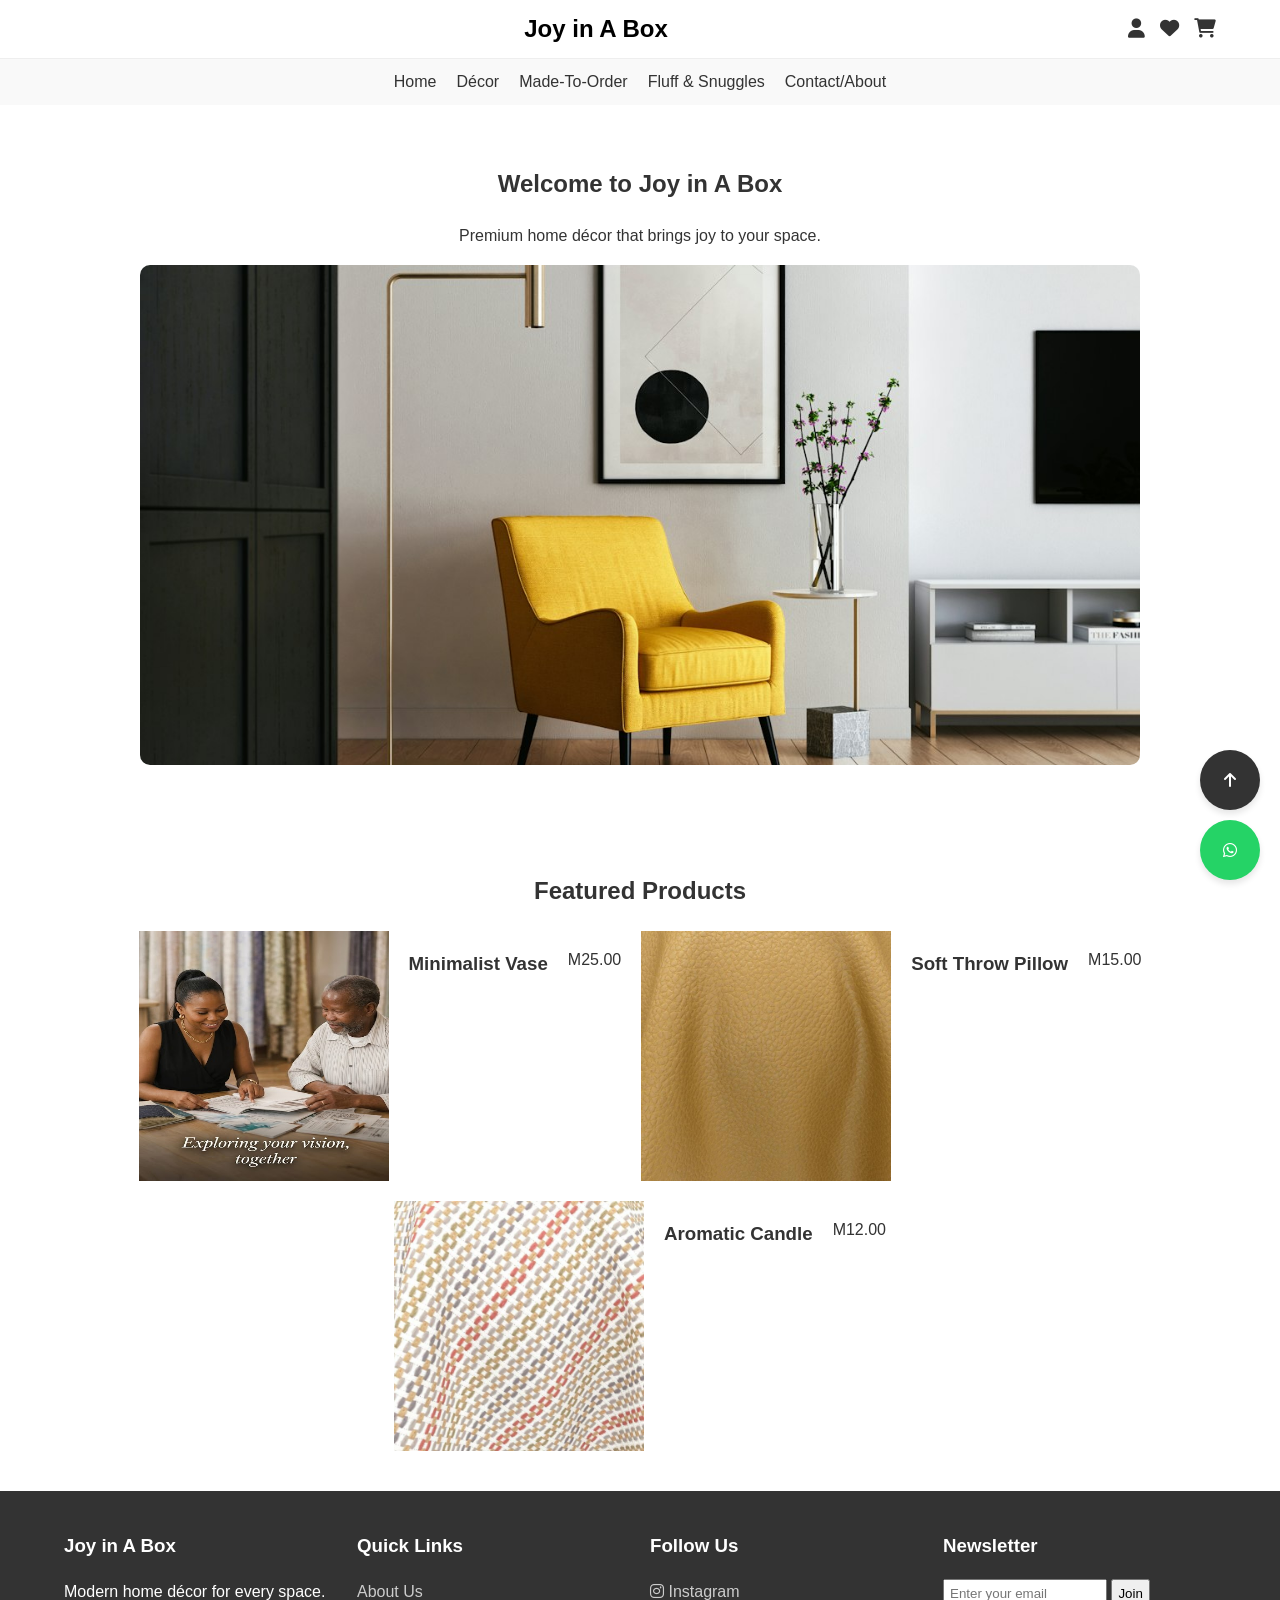
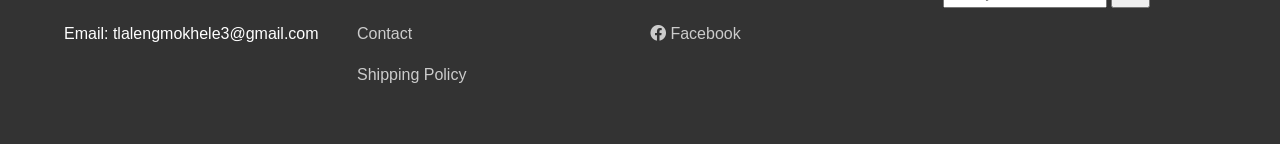
<file: index.html>
<!DOCTYPE html>
<html lang="en">
<head>
    <meta charset="UTF-8">
    <meta name="viewport" content="width=device-width, initial-scale=1.0">
    <title>Joy in A Box - Home</title>
    <link rel="stylesheet" href="style.css">
    
    <link rel="stylesheet" href="https://cdnjs.cloudflare.com/ajax/libs/font-awesome/6.0.0/css/all.min.css">
</head>
<body>

    <header>
        <div class="logo">
            <a href="index.html" style="text-decoration: none; color: black;">Joy in A Box</a>
        </div>
        <div class="header-icons">
            <a href="#" title="Account"><i class="fas fa-user"></i></a>
            <a href="#" title="Favourites"><i class="fas fa-heart"></i></a>
            <a href="#" title="Cart"><i class="fas fa-shopping-cart"></i></a>
        </div>
    </header>

    <nav>
        <ul>
            <li><a href="index.html">Home</a></li>
            <li><a href="decor.html">Décor</a></li>
            <li><a href="made-to-order.html">Made-To-Order</a></li>
            <li><a href="fluff-snuggles.html">Fluff & Snuggles</a></li>
            <li><a href="about-contact.html">Contact/About</a></li>
        </ul>
    </nav>

    <section>
        <h1>Welcome to Joy in A Box</h1>
        <p>Premium home décor that brings joy to your space.</p>
        <img src="images/backround.jpg" alt="Premium Home Decor" width="1000" height="500" style="border-radius: 10px; object-fit: cover;">
    </section>

    <section>
        <h2>Featured Products</h2>
        <div class="product-grid">
                <img src="pic1.jpeg" alt="Decor Item 1" width="250" height="250">
                <h3>Minimalist Vase</h3>
                <p>M25.00</p>
                <img src="pic2.jpeg" alt="Decor Item 2" width="250" height="250">
                <h3>Soft Throw Pillow</h3>
                <p>M15.00</p>
                <img src="pic3.jpeg" alt="Decor Item 3" width="250" height="250">
                <h3>Aromatic Candle</h3>
                <p>M12.00</p>
            
        </div>
    </section>
    <div class="floating-btn">
        <a href="#" class="btn" title="Scroll to Top"><i class="fas fa-arrow-up"></i></a>
        <a href="https://wa.me/26656118269" class="btn whatsapp" title="WhatsApp Us"><i class="fab fa-whatsapp"></i></a>
    </div>

    <footer>
        <div class="footer-col">
            <h3>Joy in A Box</h3>
            <p>Modern home décor for every space.</p>
            <p>Email: tlalengmokhele3@gmail.com</p>
        </div>
        <div class="footer-col">
            <h3>Quick Links</h3>
            <p><a href="about-contact.html">About Us</a></p>
            <p><a href="about-contact.html">Contact</a></p>
            <p><a href="#">Shipping Policy</a></p>
        </div>
        <div class="footer-col">
            <h3>Follow Us</h3>
            <p><a href="#"><i class="fab fa-instagram"></i> Instagram</a></p>
            <p><a href="#"><i class="fab fa-facebook"></i> Facebook</a></p>
        </div>
        <div class="footer-col">
            <h3>Newsletter</h3>
            <form>
                <input type="email" placeholder="Enter your email" style="padding: 5px; width: 150px;">
                <button type="submit" style="padding: 5px;">Join</button>
            </form>
        </div>
    </footer>

</body>
</html>
</file>
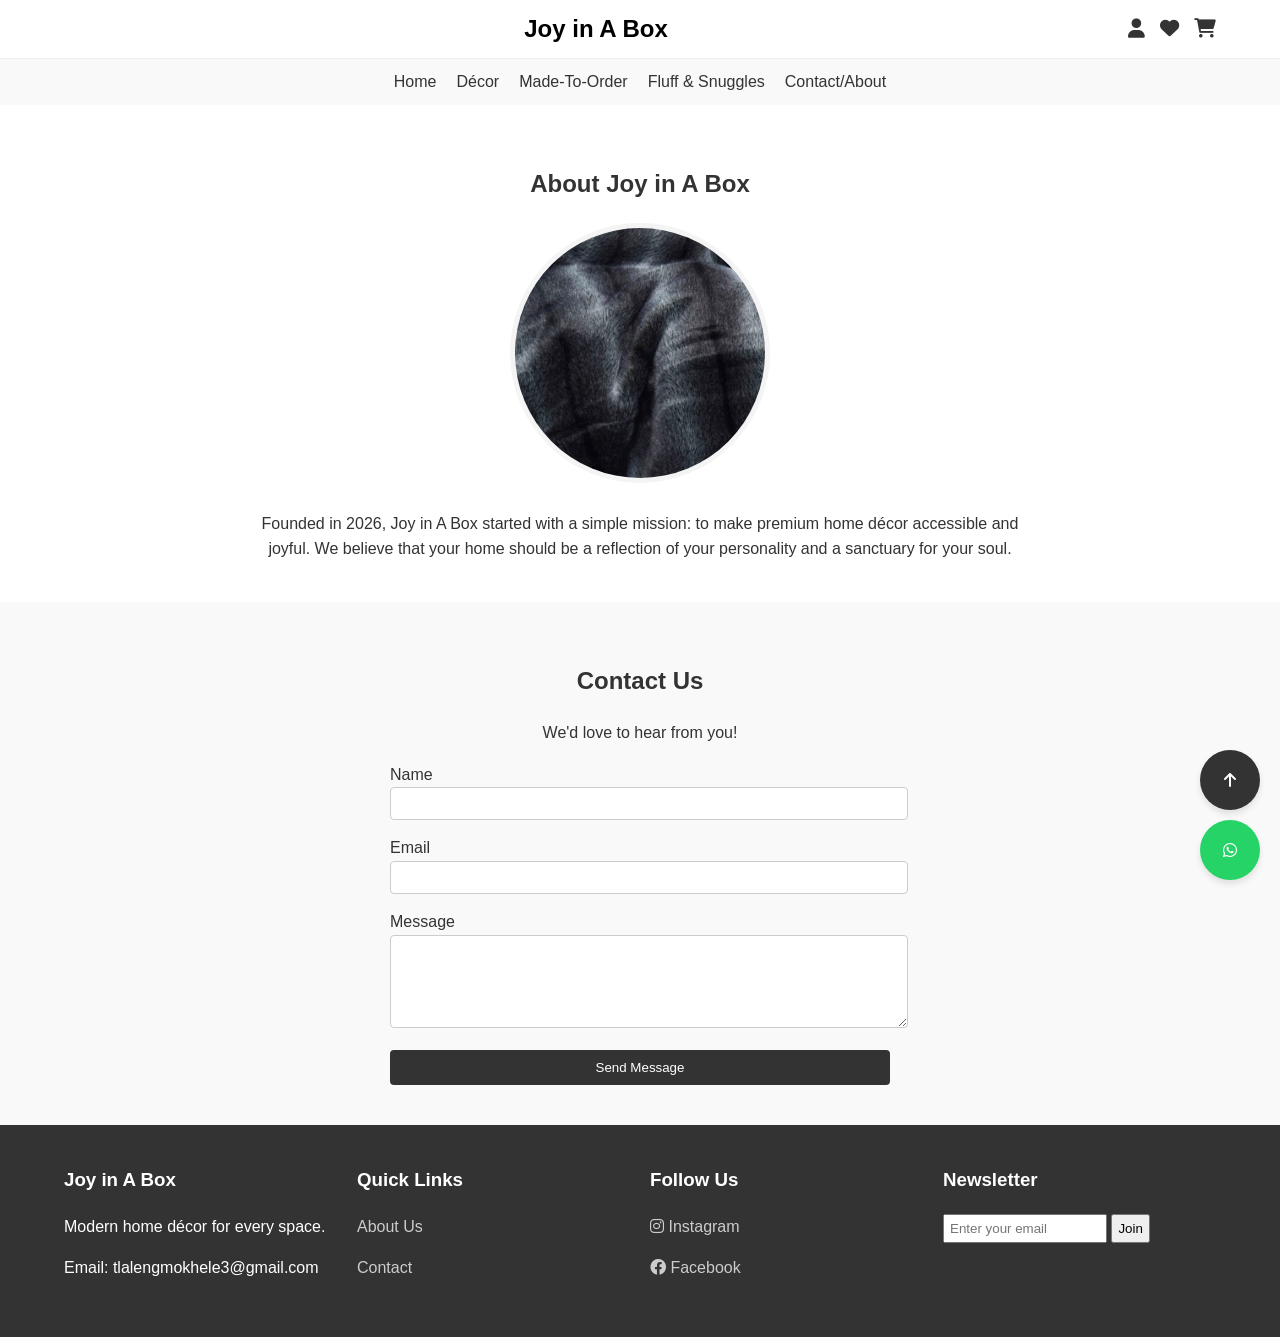
<file: about-contact.html>
<!DOCTYPE html>
<html lang="en">
<head>
    <meta charset="UTF-8">
    <meta name="viewport" content="width=device-width, initial-scale=1.0">
    <title>Joy in A Box - Contact & About</title>
    <link rel="stylesheet" href="style.css">
    <link rel="stylesheet" href="https://cdnjs.cloudflare.com/ajax/libs/font-awesome/6.0.0/css/all.min.css">
</head>
<body>

    <header>
        <div class="logo">
            <a href="index.html" style="text-decoration: none; color: black;">Joy in A Box</a>
        </div>
        <div class="header-icons">
            <a href="#"><i class="fas fa-user"></i></a>
            <a href="#"><i class="fas fa-heart"></i></a>
            <a href="#"><i class="fas fa-shopping-cart"></i></a>
        </div>
    </header>

    <nav>
        <ul>
            <li><a href="index.html">Home</a></li>
            <li><a href="decor.html">Décor</a></li>
            <li><a href="made-to-order.html">Made-To-Order</a></li>
            <li><a href="fluff-snuggles.html">Fluff & Snuggles</a></li>
            <li><a href="about-contact.html">Contact/About</a></li>
        </ul>
    </nav>

    <section>
        <h1>About Joy in A Box</h1>
        <img src="pic12.jpeg" alt="Our Founder" width="250" height="250" style="border-radius: 50%; object-fit: cover; border: 5px solid #f4f4f4; margin-bottom: 20px;">
        <p style="max-width: 800px; margin: 0 auto;">Founded in 2026, Joy in A Box started with a simple mission: to make premium home décor accessible and joyful. We believe that your home should be a reflection of your personality and a sanctuary for your soul.</p>
    </section>

    <section style="background: #f9f9f9;">
        <h2>Contact Us</h2>
        <p>We'd love to hear from you!</p>
        <form style="max-width: 500px; margin: 0 auto; text-align: left; display: flex; flex-direction: column; gap: 15px;">
            <div>
                <label>Name</label><br>
                <input type="text" style="width: 100%; padding: 8px; border: 1px solid #ccc; border-radius: 4px;">
            </div>
            <div>
                <label>Email</label><br>
                <input type="email" style="width: 100%; padding: 8px; border: 1px solid #ccc; border-radius: 4px;">
            </div>
            <div>
                <label>Message</label><br>
                <textarea rows="5" style="width: 100%; padding: 8px; border: 1px solid #ccc; border-radius: 4px;"></textarea>
            </div>
            <button type="submit" style="padding: 10px; background: #333; color: white; border: none; border-radius: 4px; cursor: pointer;">Send Message</button>
        </form>
    </section>

    <!-- Floating Buttons -->
    <div class="floating-btn">
        <a href="#" class="btn"><i class="fas fa-arrow-up"></i></a>
        <a href="https://wa.me/26656118269" class="btn whatsapp"><i class="fab fa-whatsapp"></i></a>
    </div>

    <footer>
        <div class="footer-col">
            <h3>Joy in A Box</h3>
            <p>Modern home décor for every space.</p>
            <p>Email: tlalengmokhele3@gmail.com</p>
        </div>
        <div class="footer-col">
            <h3>Quick Links</h3>
            <p><a href="about-contact.html">About Us</a></p>
            <p><a href="about-contact.html">Contact</a></p>
        </div>
        <div class="footer-col">
            <h3>Follow Us</h3>
            <p><a href="#"><i class="fab fa-instagram"></i> Instagram</a></p>
            <p><a href="#"><i class="fab fa-facebook"></i> Facebook</a></p>
        </div>
        <div class="footer-col">
            <h3>Newsletter</h3>
            <form>
                <input type="email" placeholder="Enter your email" style="padding: 5px; width: 150px;">
                <button type="submit" style="padding: 5px;">Join</button>
            </form>
        </div>
    </footer>

</body>
</html>
</file>
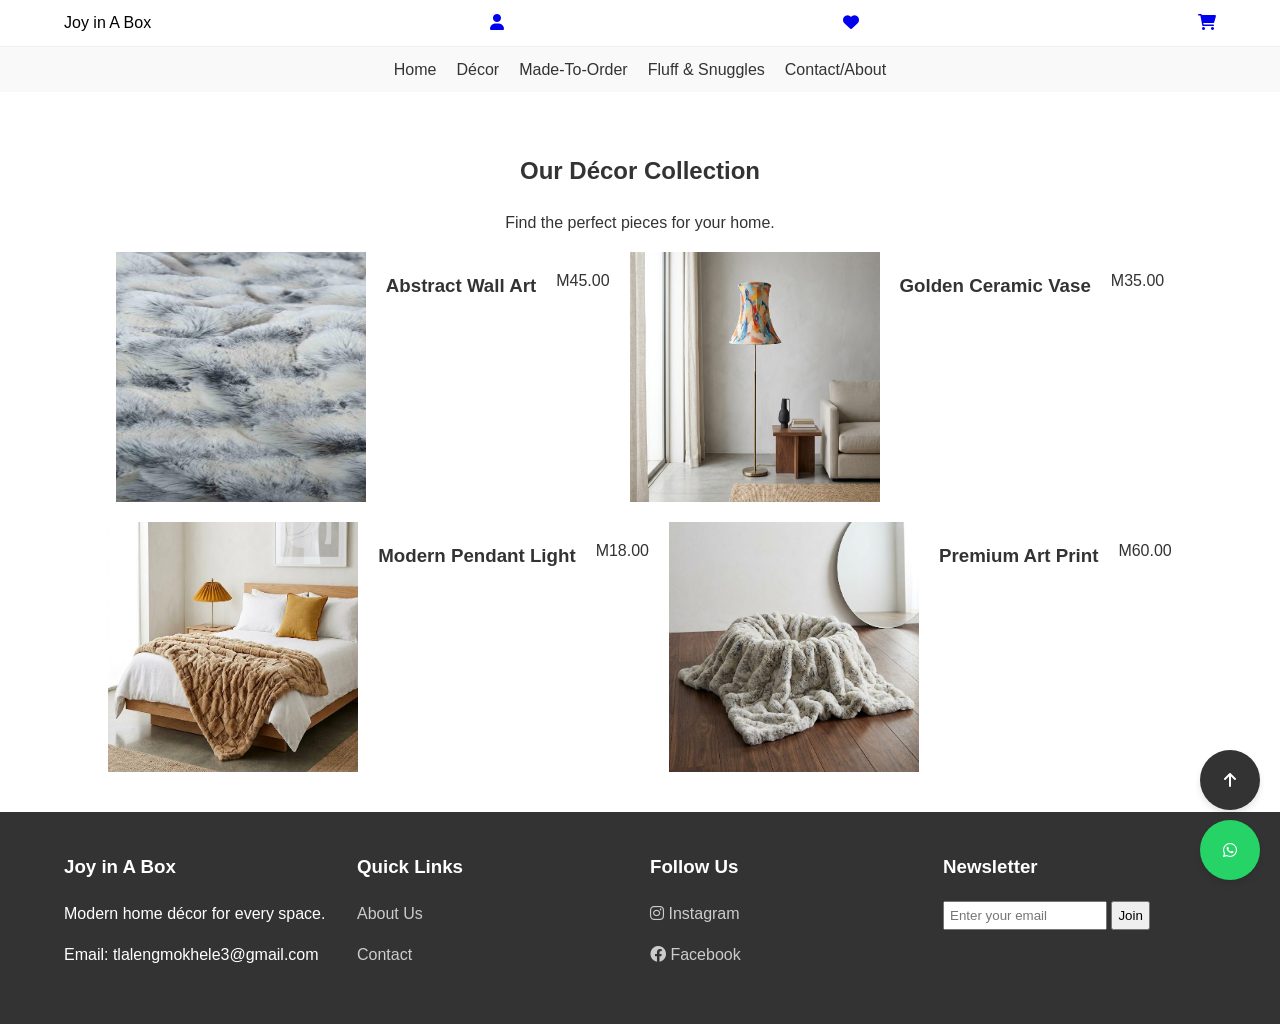
<file: decor.html>
<!DOCTYPE html>
<html lang="en">
<head>
    <meta charset="UTF-8">
    <meta name="viewport" content="width=device-width, initial-scale=1.0">
    <title>Joy in A Box - Décor</title>
    <link rel="stylesheet" href="style.css">
    <link rel="stylesheet" href="https://cdnjs.cloudflare.com/ajax/libs/font-awesome/6.0.0/css/all.min.css">
</head>
<body>

    <header>
        
            <a href="index.html" style="text-decoration: none; color: black;">Joy in A Box</a>
        
        
            <a href="#"><i class="fas fa-user"></i></a>
            <a href="#"><i class="fas fa-heart"></i></a>
            <a href="#"><i class="fas fa-shopping-cart"></i></a>
        
    </header>

    <nav>
        <ul>
            <li><a href="index.html">Home</a></li>
            <li><a href="decor.html">Décor</a></li>
            <li><a href="made-to-order.html">Made-To-Order</a></li>
            <li><a href="fluff-snuggles.html">Fluff & Snuggles</a></li>
            <li><a href="about-contact.html">Contact/About</a></li>
        </ul>
    </nav>

    <section>
        <h1>Our Décor Collection</h1>
        <p>Find the perfect pieces for your home.</p>
        <div class="product-grid">
            
                <img src="pic8.jpeg" alt="Wall Art" width="250" height="250">
                <h3>Abstract Wall Art</h3>
                <p>M45.00</p>
            
            
                <img src="pic9.jpeg" alt="Golden Vase" width="250" height="250">
                <h3>Golden Ceramic Vase</h3>
                <p>M35.00</p>
            
            
                <img src="pic10.jpeg" alt="Lighting" width="250" height="250">
                <h3>Modern Pendant Light</h3>
                <p>M18.00</p>
            
            
                <img src="pic11.jpeg" alt="Rug" width="250" height="250">
                <h3>Premium Art Print</h3>
                <p>M60.00</p>
            
        </div>
    </section>

    <!-- Floating Buttons -->
    <div class="floating-btn">
        <a href="#" class="btn"><i class="fas fa-arrow-up"></i></a>
        <a href="https://wa.me/26656118269" class="btn whatsapp"><i class="fab fa-whatsapp"></i></a>
    </div>

    <footer>
        <div class="footer-col">
            <h3>Joy in A Box</h3>
            <p>Modern home décor for every space.</p>
            <p>Email: tlalengmokhele3@gmail.com</p>
        </div>
        <div class="footer-col">
            <h3>Quick Links</h3>
            <p><a href="about-contact.html">About Us</a></p>
            <p><a href="about-contact.html">Contact</a></p>
        </div>
        <div class="footer-col">
            <h3>Follow Us</h3>
            <p><a href="#"><i class="fab fa-instagram"></i> Instagram</a></p>
            <p><a href="#"><i class="fab fa-facebook"></i> Facebook</a></p>
        </div>
        <div class="footer-col">
            <h3>Newsletter</h3>
            <form>
                <input type="email" placeholder="Enter your email" style="padding: 5px; width: 150px;">
                <button type="submit" style="padding: 5px;">Join</button>
            </form>
        </div>
    </footer>

</body>
</html>
</file>
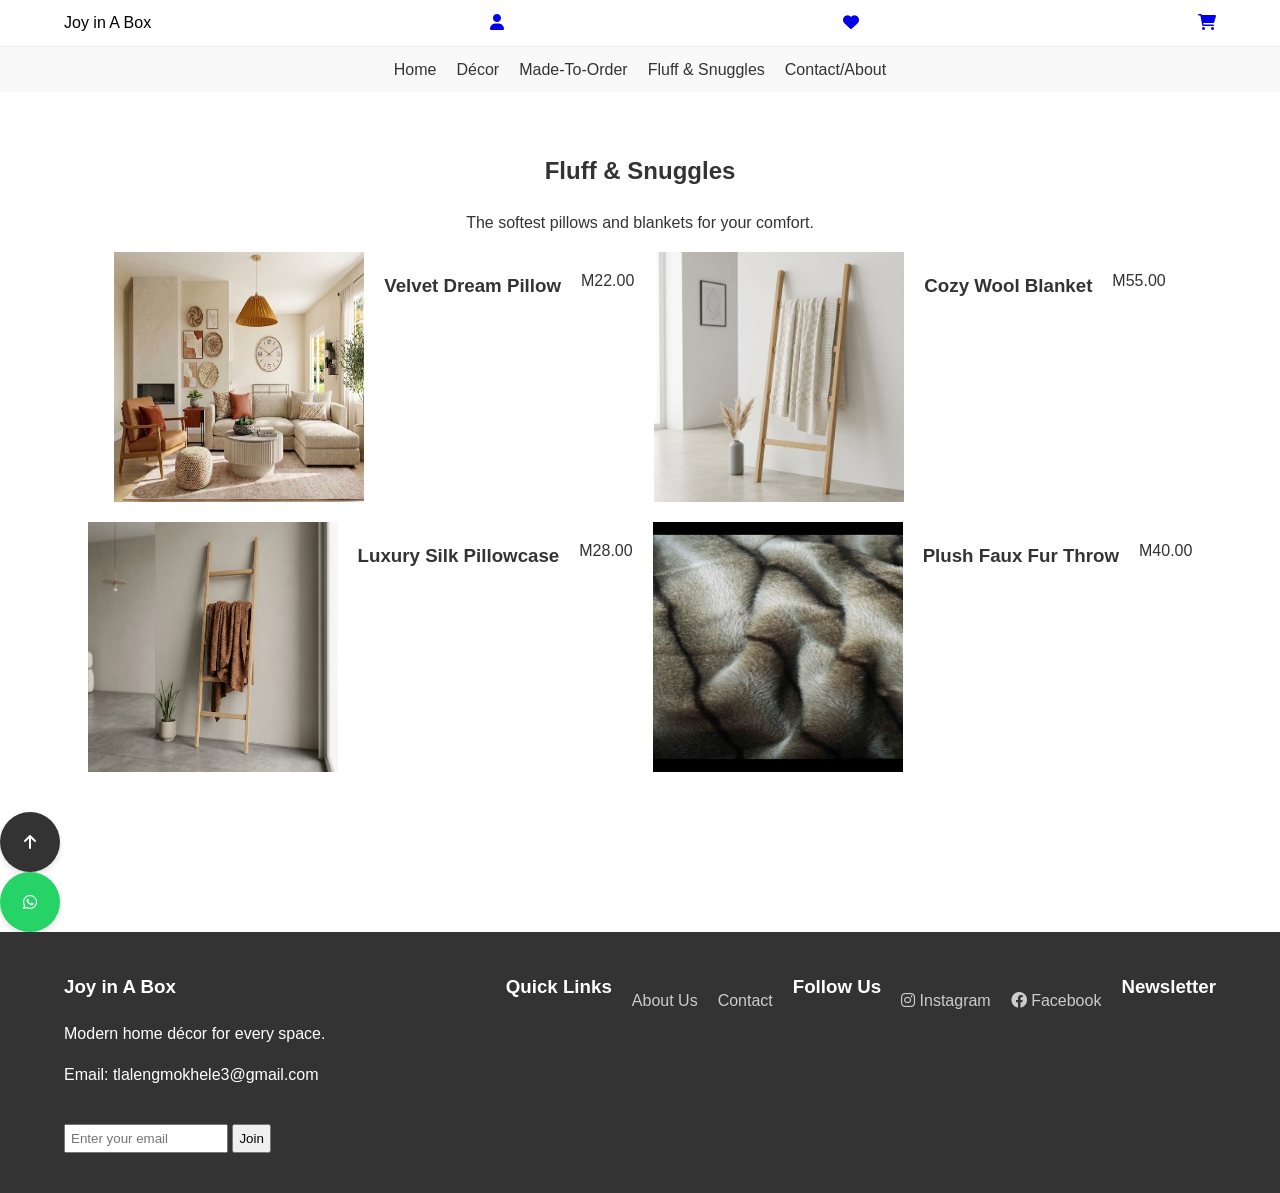
<file: fluff-snuggles.html>
<!DOCTYPE html>
<html lang="en">
<head>
    <meta charset="UTF-8">
    <meta name="viewport" content="width=device-width, initial-scale=1.0">
    <title>Joy in A Box - Fluff & Snuggles</title>
    <link rel="stylesheet" href="style.css">
    <link rel="stylesheet" href="https://cdnjs.cloudflare.com/ajax/libs/font-awesome/6.0.0/css/all.min.css">
</head>
<body>

    <header>
        
            <a href="index.html" style="text-decoration: none; color: black;">Joy in A Box</a>
        
        
            <a href="#"><i class="fas fa-user"></i></a>
            <a href="#"><i class="fas fa-heart"></i></a>
            <a href="#"><i class="fas fa-shopping-cart"></i></a>
        
    </header>

    <nav>
        <ul>
            <li><a href="index.html">Home</a></li>
            <li><a href="decor.html">Décor</a></li>
            <li><a href="made-to-order.html">Made-To-Order</a></li>
            <li><a href="fluff-snuggles.html">Fluff & Snuggles</a></li>
            <li><a href="about-contact.html">Contact/About</a></li>
        </ul>
    </nav>

    <section>
        <h1>Fluff & Snuggles</h1>
        <p>The softest pillows and blankets for your comfort.</p>
        <div class="product-grid">
            
                <img src="pic4.jpeg" alt="Velvet Pillow" width="250" height="250">
                <h3>Velvet Dream Pillow</h3>
                <p>M22.00</p>
            
            
                <img src="pic5.jpeg" alt="Wool Blanket" width="250" height="250">
                <h3>Cozy Wool Blanket</h3>
                <p>M55.00</p>
            
            
                <img src="pic6.jpeg" alt="Silk Pillowcase" width="250" height="250">
                <h3>Luxury Silk Pillowcase</h3>
                <p>M28.00</p>
            
           
                <img src="pic7.jpeg" alt="Plush Throw" width="250" height="250">
                <h3>Plush Faux Fur Throw</h3>
                <p>M40.00</p>
            
        </div>
    </section>
   
        <a href="#" class="btn"><i class="fas fa-arrow-up"></i></a>
        <a href="https://wa.me/26656118269" class="btn whatsapp"><i class="fab fa-whatsapp"></i></a>
   

    <footer>
          <div class="footer-col">
            <h3>Joy in A Box</h3>
            <p>Modern home décor for every space.</p>
            <p>Email: tlalengmokhele3@gmail.com</p>
          </div>
        
            <h3>Quick Links</h3>
            <p><a href="about-contact.html">About Us</a></p>
            <p><a href="about-contact.html">Contact</a></p>
       
            <h3>Follow Us</h3>
            <p><a href="#"><i class="fab fa-instagram"></i> Instagram</a></p>
            <p><a href="#"><i class="fab fa-facebook"></i> Facebook</a></p>
    
            <h3>Newsletter</h3>
            <form>
                <input type="email" placeholder="Enter your email" style="padding: 5px; width: 150px;">
                <button type="submit" style="padding: 5px;">Join</button>
            </form>
       
    </footer>

</body>
</html>
</file>
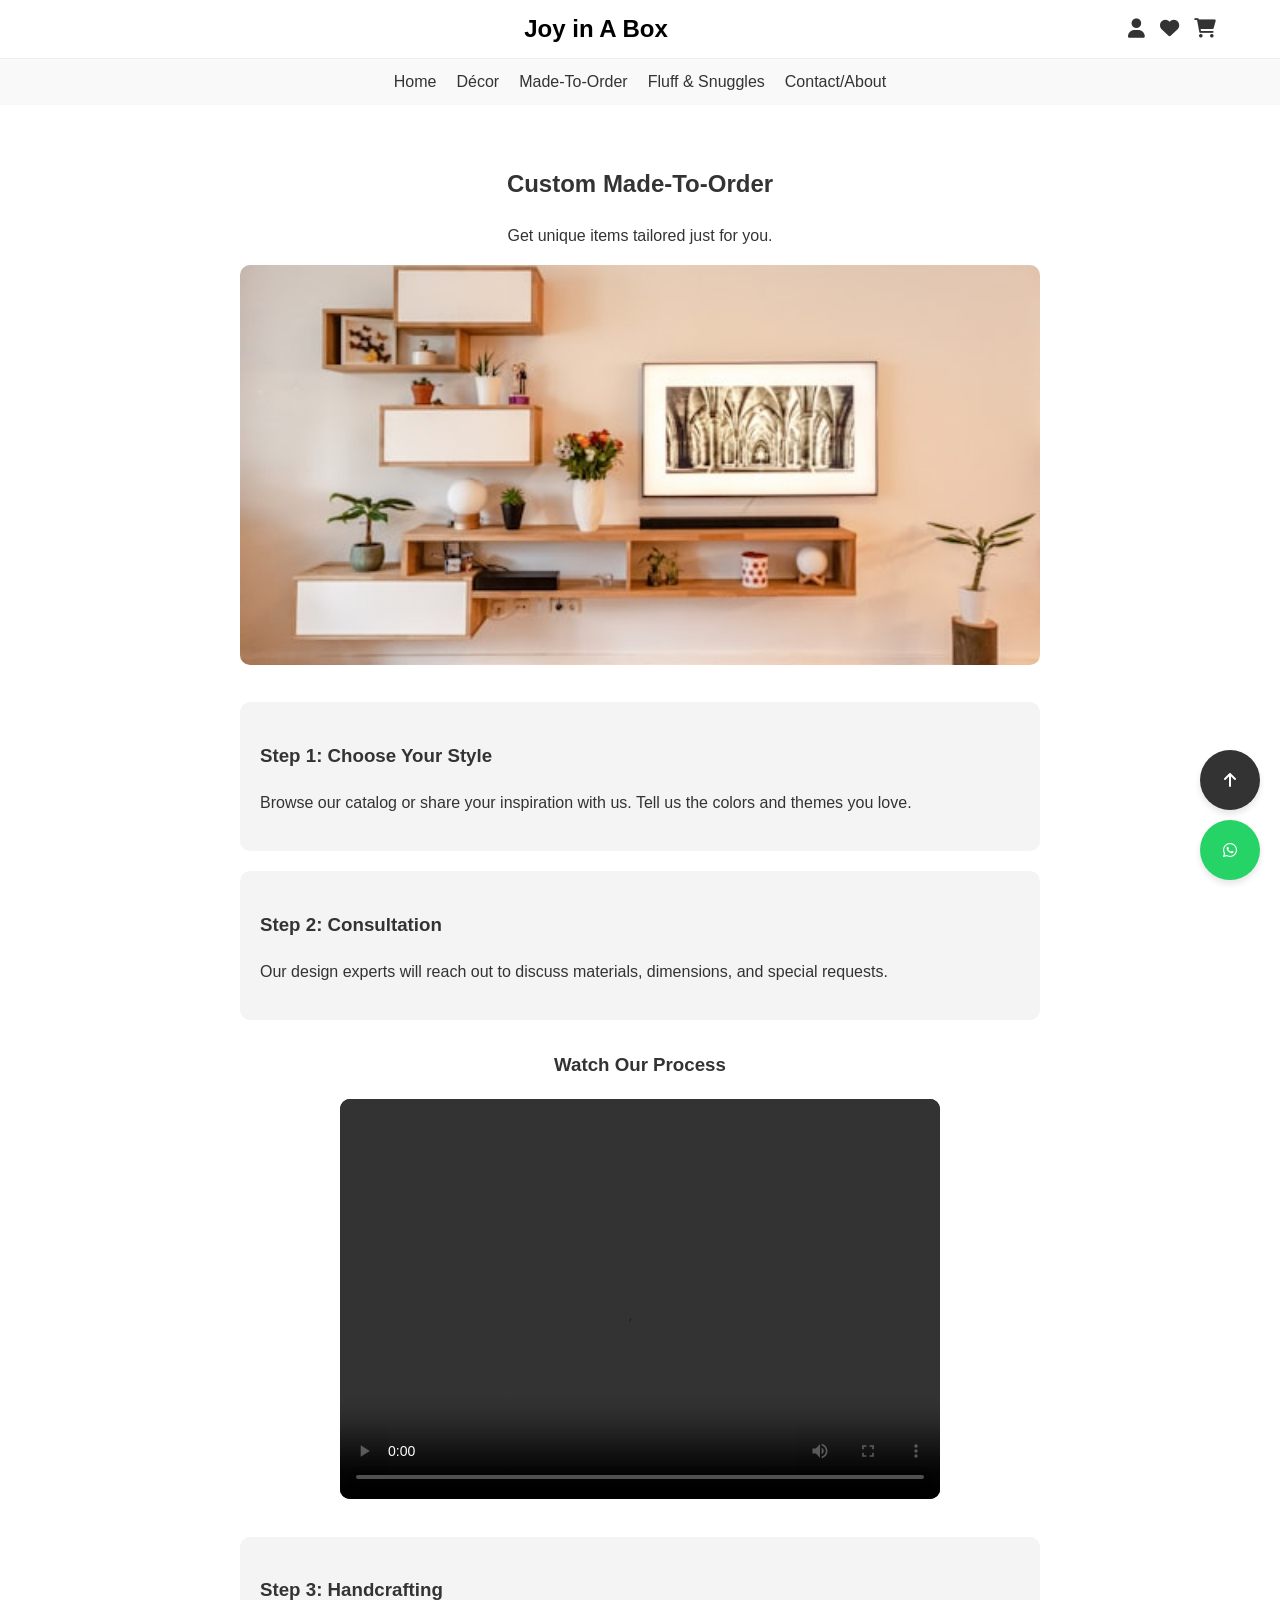
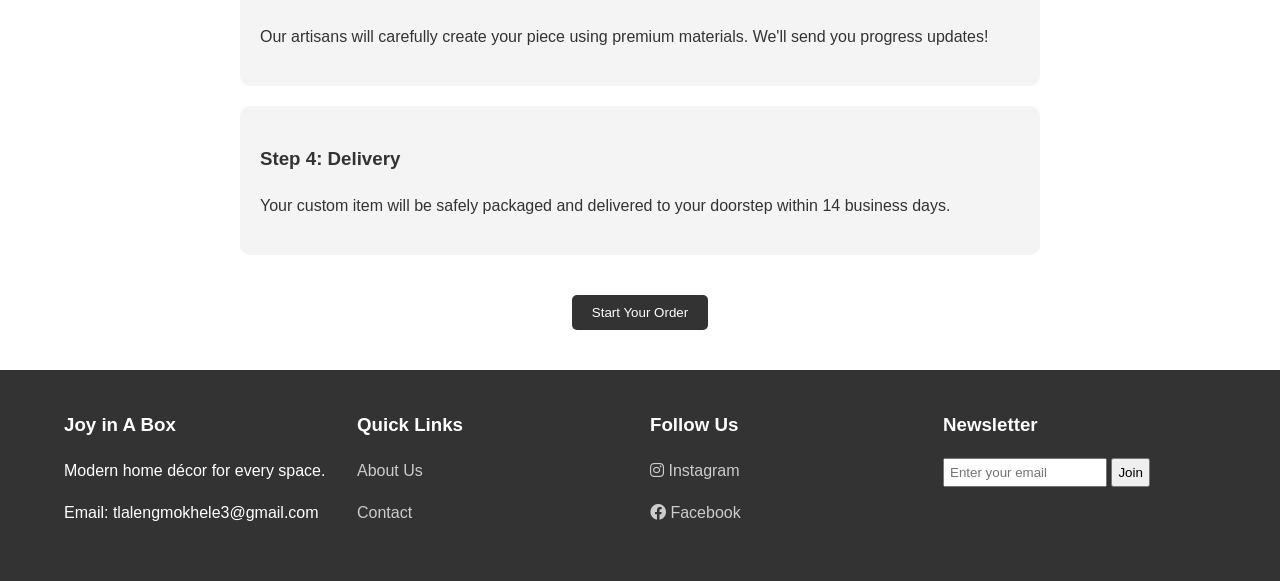
<file: made-to-order.html>
<!DOCTYPE html>
<html lang="en">
<head>
    <meta charset="UTF-8">
    <meta name="viewport" content="width=device-width, initial-scale=1.0">
    <title>Joy in A Box - Made-To-Order</title>
    <link rel="stylesheet" href="style.css">
    <link rel="stylesheet" href="https://cdnjs.cloudflare.com/ajax/libs/font-awesome/6.0.0/css/all.min.css">
</head>
<body>

    <header>
        <div class="logo">
            <a href="index.html" style="text-decoration: none; color: black;">Joy in A Box</a>
        </div>
        <div class="header-icons">
            <a href="#"><i class="fas fa-user"></i></a>
            <a href="#"><i class="fas fa-heart"></i></a>
            <a href="#"><i class="fas fa-shopping-cart"></i></a>
        </div>
    </header>

    <nav>
        <ul>
            <li><a href="index.html">Home</a></li>
            <li><a href="decor.html">Décor</a></li>
            <li><a href="made-to-order.html">Made-To-Order</a></li>
            <li><a href="fluff-snuggles.html">Fluff & Snuggles</a></li>
            <li><a href="about-contact.html">Contact/About</a></li>
        </ul>
    </nav>

    <section>
        <h1>Custom Made-To-Order</h1>
        <p>Get unique items tailored just for you.</p>

        <img src="images/custom.jpg" alt="Custom Design" width="800" height="400" style="border-radius: 10px; object-fit: cover; margin-bottom: 30px;">

        <div style="max-width: 800px; margin: 0 auto; text-align: left;">
            <div class="process-step">
                <h3>Step 1: Choose Your Style</h3>
                <p>Browse our catalog or share your inspiration with us. Tell us the colors and themes you love.</p>
            </div>
            <div class="process-step">
                <h3>Step 2: Consultation</h3>
                <p>Our design experts will reach out to discuss materials, dimensions, and special requests.</p>
            </div>
            
            <div style="text-align: center; margin: 30px 0;">
                <h3>Watch Our Process</h3>
                <video width="600" height="400" controls style="border-radius: 10px; background: #000; object-fit: contain;">
                    <source src="videos/vid.mp4" type="video/mp4">
                </video>
            </div>

            <div class="process-step">
                <h3>Step 3: Handcrafting</h3>
                <p>Our artisans will carefully create your piece using premium materials. We'll send you progress updates!</p>
            </div>
            <div class="process-step">
                <h3>Step 4: Delivery</h3>
                <p>Your custom item will be safely packaged and delivered to your doorstep within 14 business days.</p>
            </div>
        </div>

        <button style="padding: 10px 20px; background: #333; color: white; border: none; border-radius: 5px; cursor: pointer; margin-top: 20px;">Start Your Order</button>
    </section>

    <!-- Floating Buttons -->
    <div class="floating-btn">
        <a href="#" class="btn"><i class="fas fa-arrow-up"></i></a>
        <a href="https://wa.me/26656118269" class="btn whatsapp"><i class="fab fa-whatsapp"></i></a>
    </div>

    <footer>
        <div class="footer-col">
            <h3>Joy in A Box</h3>
            <p>Modern home décor for every space.</p>
            <p>Email: tlalengmokhele3@gmail.com</p>
        </div>
        <div class="footer-col">
            <h3>Quick Links</h3>
            <p><a href="about-contact.html">About Us</a></p>
            <p><a href="about-contact.html">Contact</a></p>
        </div>
        <div class="footer-col">
            <h3>Follow Us</h3>
            <p><a href="#"><i class="fab fa-instagram"></i> Instagram</a></p>
            <p><a href="#"><i class="fab fa-facebook"></i> Facebook</a></p>
        </div>
        <div class="footer-col">
            <h3>Newsletter</h3>
            <form>
                <input type="email" placeholder="Enter your email" style="padding: 5px; width: 150px;">
                <button type="submit" style="padding: 5px;">Join</button>
            </form>
        </div>
    </footer>

</body>
</html>
</file>
<file: style.css>
/* General Styles - Simple and Clean */
body {
    font-family: 'Arial', sans-serif;
    margin: 0;
    padding: 0;
    color: #333;
    line-height: 1.6;
}

/* Header & Logo */
header {
    display: flex;
    justify-content: space-between;
    align-items: center;
    padding: 10px 5%;
    background: #fff;
    border-bottom: 1px solid #eee;
    position: sticky;
    top: 0;
    z-index: 100;
}

.logo {
    font-size: 1.5rem;
    font-weight: bold;
    text-decoration: none;
    color: #000;
    text-align: center;
    flex-grow: 1; /* Center the logo */
}

.header-icons {
    display: flex;
    gap: 15px;
}

.header-icons a {
    text-decoration: none;
    color: #333;
    font-size: 1.2rem;
}

/* Navigation */
nav {
    background: #f9f9f9;
    padding: 10px 0;
    text-align: center;
}

nav ul {
    list-style: none;
    padding: 0;
    margin: 0;
    display: flex;
    justify-content: center;
    gap: 20px;
}

nav a {
    text-decoration: none;
    color: #333;
    font-weight: 500;
}

/* Sections */
section {
    padding: 40px 5%;
    text-align: center;
}

.product-grid {
    display: flex;
    flex-wrap: wrap;
    gap: 20px;
    justify-content: center;
}

.product-card {
    border: 1px solid #eee;
    padding: 15px;
    width: 250px;
    border-radius: 8px;
    display: flex;
    flex-direction: column;
    align-items: center;
}

.product-card img {
    border-radius: 5px;
    margin-bottom: 10px;
    object-fit: cover;
}

/* Floating Buttons */
.floating-btn {
    position: fixed;
    bottom: 20px;
    right: 20px;
    display: flex;
    flex-direction: column;
    gap: 10px;
}

.btn {
    background: #333;
    color: white;
    padding: 10px;
    border-radius: 50%;
    text-decoration: none;
    width: 40px;
    height: 40px;
    display: flex;
    align-items: center;
    justify-content: center;
    box-shadow: 0 4px 6px rgba(0,0,0,0.1);
}

.whatsapp { background: #25d366; }

/* Footer */
footer {
    background: #333;
    color: white;
    padding: 40px 5%;
    display: flex;
    flex-wrap: wrap;
    justify-content: space-between;
    gap: 20px;
}

.footer-col {
    flex: 1;
    min-width: 200px;
}

footer h3 { margin-top: 0; }

footer a {
    color: #ccc;
    text-decoration: none;
}

/* Made-to-Order Section */
.process-step {
    margin-bottom: 20px;
    padding: 20px;
    background: #f4f4f4;
    border-radius: 10px;
    text-align: left;
}

/* Responsive Design */
@media (max-width: 768px) {
    nav ul { flex-direction: column; }
    footer { flex-direction: column; }
}
</file>
